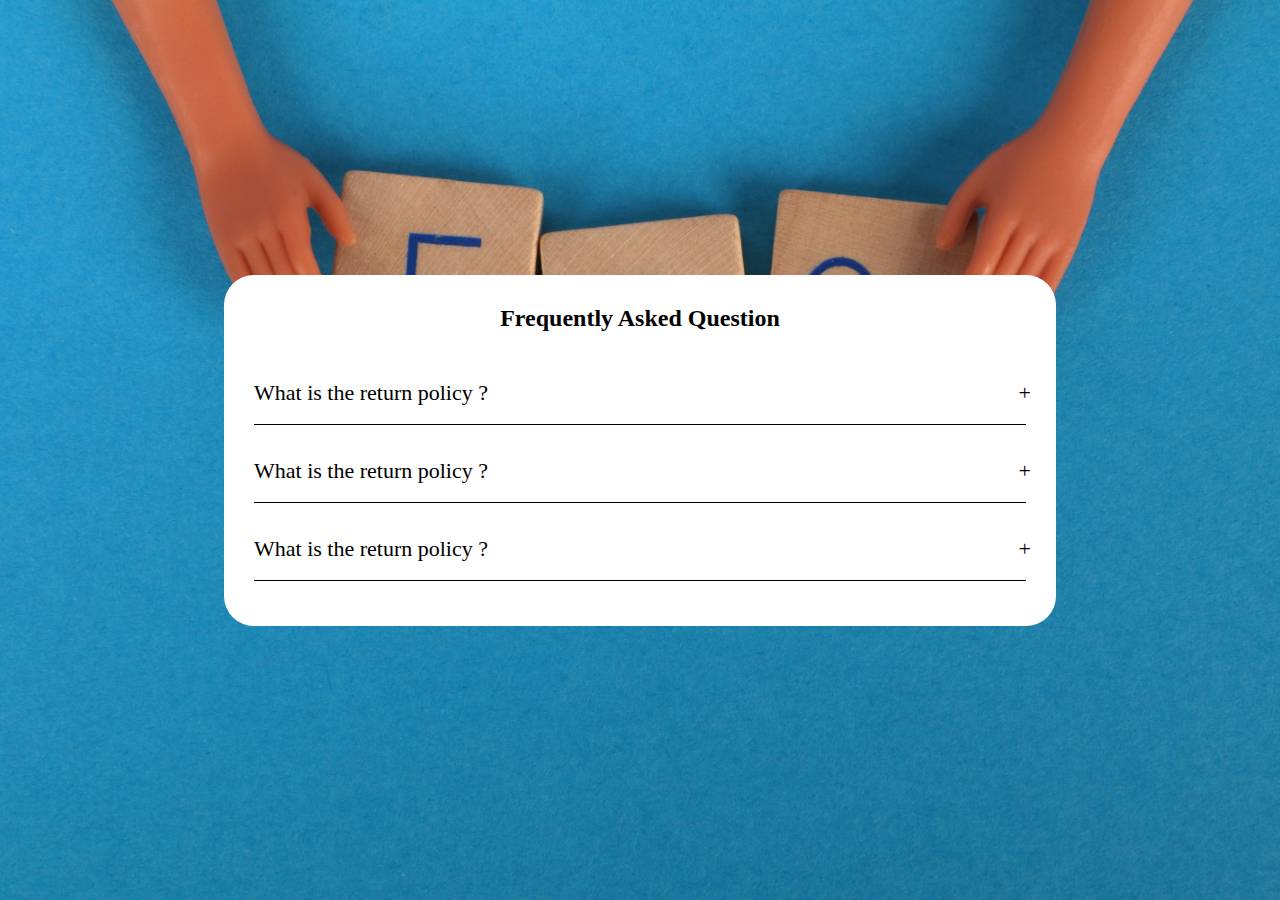
<file: Accordion/index.html>
<!DOCTYPE html>
<html lang="en">

<head>
    <meta charset="UTF-8">
    <meta http-equiv="X-UA-Compatible" content="IE=edge">
    <meta name="viewport" content="width=device-width, initial-scale=1.0">
    <link rel="stylesheet" href="style.css">
    <link rel="preconnect" href="https://fonts.googleapis.com">
    <link rel="preconnect" href="https://fonts.gstatic.com" crossorigin>
    <link href="https://fonts.googleapis.com/css2?family=Roboto&display=swap" rel="stylesheet">
    <link rel="stylesheet" href="https://cdnjs.cloudflare.com/ajax/libs/font-awesome/6.1.1/css/all.min.css"
        integrity="sha512-KfkfwYDsLkIlwQp6LFnl8zNdLGxu9YAA1QvwINks4PhcElQSvqcyVLLD9aMhXd13uQjoXtEKNosOWaZqXgel0g=="
        crossorigin="anonymous" referrerpolicy="no-referrer" />
    <title>Accordion</title>
</head>

<body>


    <div class="accordion">
        <h2 class="accordion-title">Frequently Asked Question</h2>
        <div class="content-container">
            <div class="question">
                What is the return policy ?
            </div>
            <div class="answer">Lorem ipsum dolor sit amet consectetur adipisicing elit. Nisi sit, rerum, error earum assumenda accusamus dolor cupiditate laudantium ab distinctio neque ipsum ratione nesciunt perferendis eveniet quod quam illum eius?</div>
        </div>
        <div class="content-container">
            <div class="question">
                What is the return policy ?
            </div>
            <div class="answer">Lorem ipsum dolor sit amet consectetur adipisicing elit. Nisi sit, rerum, error earum assumenda accusamus dolor cupiditate laudantium ab distinctio neque ipsum ratione nesciunt perferendis eveniet quod quam illum eius?</div>
        </div>
        <div class="content-container">
            <div class="question">
                What is the return policy ?
            </div>
            <div class="answer">Lorem ipsum dolor sit amet consectetur adipisicing elit. Nisi sit, rerum, error earum assumenda accusamus dolor cupiditate laudantium ab distinctio neque ipsum ratione nesciunt perferendis eveniet quod quam illum eius?</div>
        </div>
    </div>

    <!-- SCRIPTS -->
    <script src="app.js"></script>
</body>

</html>
</file>
<file: Accordion/style.css>
*{
    margin: 0;
    padding: 0;
    box-sizing: border-box;
    font-family: 'Lato', 'sans-serif';
}

body{
    background: url(./assets/pexels-ann-h-2789781.jpg) no-repeat center center /cover;
    height: 100vh;
    display: flex;
    justify-content:center;
    align-items: center;
}
.accordion{
    width:65%;
    background-color: white;
    padding: 30px;
    border-radius: 30px;
}
.accordion .accordion-title{
    margin-bottom: 30px;
    text-align: center;
}
.accordion .content-container .question{
    padding: 18px 0px;
    font-size: 22px;
    cursor: pointer;
    border-bottom: 1px solid #000;

    position: relative;
}
.accordion .content-container .question::after{
    content: '+';
    position: absolute;
    right: -5px;
    transition: .5s;
}

.accordion .content-container .answer{
    padding-top: 15px;
    font-size: 22px;
    line-height: 1.5;
    width: 100%;
    height: 0px;
    overflow: hidden;
    transition: .5s;
}
/* JS styling link */
.accordion .content-container.active .answer{
    height: 150px;
}

.accordion .content-container.active .question{
    font-size: 18px;
    transition: .5s;
}

.accordion .content-container.active .question::after{
    content: '-';
    font-size: 30px;
    transition: .5s;
}
</file>
